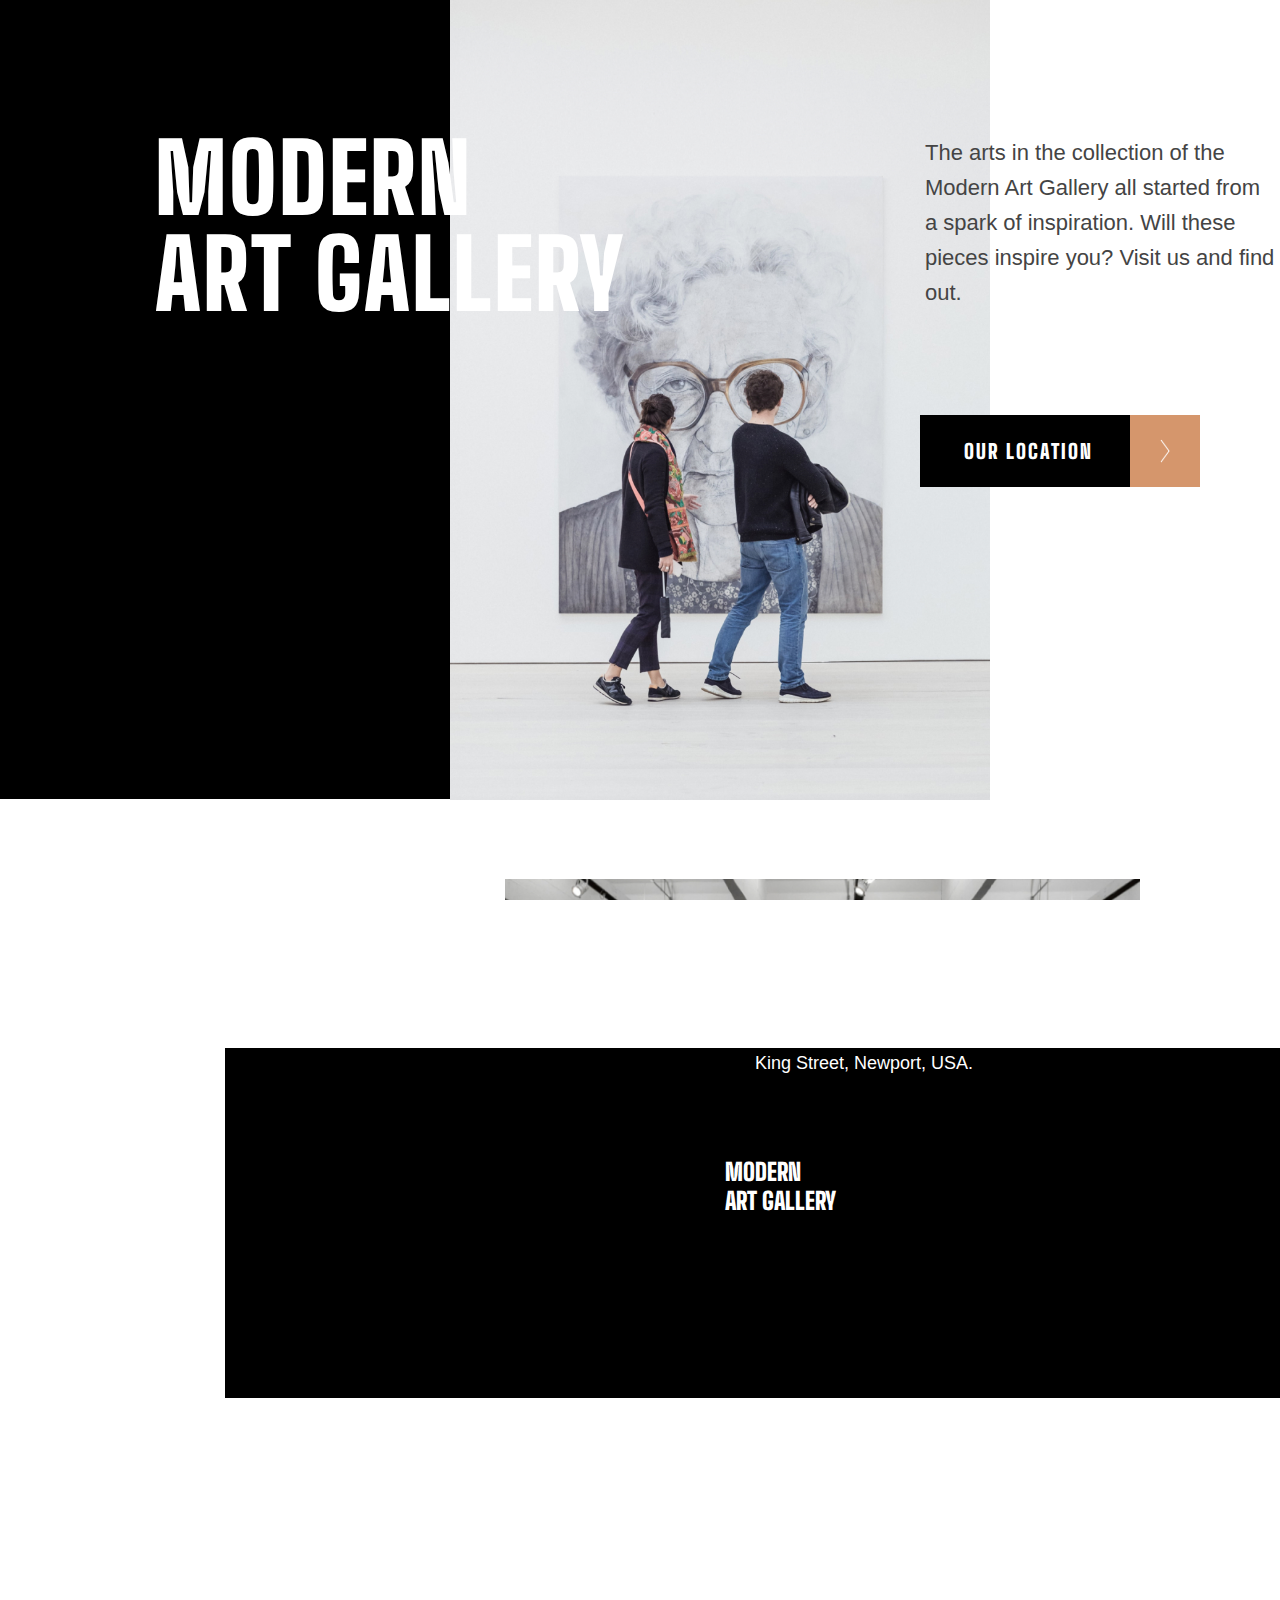
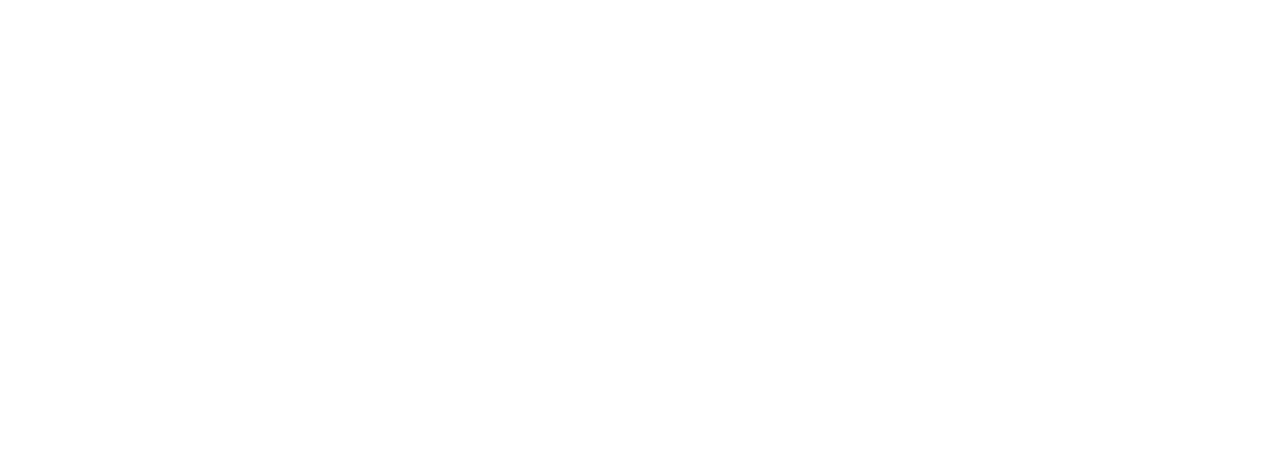
<file: index.html>
<!DOCTYPE html>
<html lang="es">
<head>
  <meta charset="UTF-8" />
  <meta name="viewport" content="width=device-width, initial-scale=1.0" />
  <title>Modern Art Gallery</title>
  <link rel="stylesheet" href="css/style.css" />
  <link href="https://fonts.googleapis.com/css2?family=Big+Shoulders+Display:wght@900&display=swap" rel="stylesheet">

</head>
<body>

  <section class="hero">
    <img src="assets/img/principal.jpg" alt="Modern Art Gallery" class="hero__img">

    <div class="hero__content">
      <h1 class="hero__title">Modern<br>Art Gallery</h1>
      <p class="hero__text">
        The arts in the collection of the Modern Art Gallery all started from a spark of inspiration.
        Will these pieces inspire you? Visit us and find out.
      </p>

<a href="#" class="hero__button">
  <span class="btn-text">Our Location</span>
  <img src="assets/img/flech.png" alt="Flecha" class="btn-icon" />
</a>

    </div>
  </section>

<section class="gallery-info">
  <img src="assets/img/exposicion.jpg" alt="Gallery day" class="gallery-info__img"  />

  <div class="gallery-info__content">
    <h2 class="gallery-info__title">Your Day<br>At the Gallery</h2>

    <p class="gallery-info__text">
      Wander through our distinct collections and find new insights about our artists. 
      Dive into the details of their creative process.
    </p>
    
  </div>

<img src="assets/img/cuadro.jpg" alt="cuadro" class="gallery-info__img" />
<img src="assets/img/gente.jpg" alt="gente" class="gallery-info__img" />

<div class="gallery-info__cta">
  <h3 class="gallery-info__cta-title">Come &amp; Be Inspired</h3>
  <p class="gallery-info__cta-text">
    We're excited to welcome you to our gallery and see how our collections influence you.
  </p>
</div>


</section>

<footer class="footer">
  <div class="footer__content">
    <h2 class="footer__title">Modern<br>Art Gallery</h2>

    <p class="footer__text">
      The Modern Art Gallery is free to all visitors and open seven days a week from 8am to 9pm. 
      Find us at 99 King Street, Newport, USA.
    </p>

    <div class="footer__icons">
      <a href="#"><img src="assets/img/icon-facebook.svg" alt="Facebook" /></a>
      <a href="#"><img src="assets/img/icon-instagram.svg" alt="Instagram" /></a>
      <a href="#"><img src="assets/img/icon-twitter.svg" alt="Twitter" /></a>
    </div>
  </div>
</footer>




</body>
</html>
</file>
<file: css/style.css>
* {
  margin: 0;
  padding: 0;
  box-sizing: border-box;
}

html, body {
  width: 100%;
  height: 100%;
  overflow-x: hidden;
  background-color: #fff;
}



/* =============================
   Sección HERO - Mobile First
============================= */
.hero {
  display: flex;
  flex-direction: column; /* Imagen arriba, contenido abajo */
  width: 100%;
  margin: 0;
  padding: 0;
}



.hero__img {
  width: 100%;
  height: 240px;         /* Altura fija como en Figma */
  object-fit: cover;     /* Recorta pero sin deformar */
  display: block;
}

.hero__content {
  padding: 1.5rem;
  background-color: #fff;
  margin-top: 10px;
  display: flex;
  flex-direction: column;
  gap: 1.5rem; /* Espacio entre título, texto y botón */
}

.hero__title {
  font-family: 'Big Shoulders Display', sans-serif;
  font-weight: 900;
  font-size: 60px;
  line-height: 90%;     /* 👈 separa las dos líneas sin exagerar */
  letter-spacing: 2px;   /* opcional, separa letras */
  text-transform: uppercase;
  margin: 0 0 1.8rem 0;
  }


.hero__text {
  font-family: 'Outfit', sans-serif;
  font-size: 17px;
  line-height: 1.5;
  color : #333; /* Color gris oscuro */
  margin-bottom: 1.5rem;
}

.hero__button {
  display: flex;
  align-items: center;
  justify-content: space-between;
  text-decoration: none;
  width: 100%;
  max-width: 250px;
  height: 72px;
  background-color: #000;
  color: #fff;
  font-family: 'Big Shoulders Display', sans-serif;
  font-size: 15px;
  font-weight: 900;
  text-transform: uppercase;
  letter-spacing: 2px;
  transition: background-color 0.2s ease, transform 0.2s ease;
  position: relative; /* Mantener flujo normal */
  
}



.hero__button:hover {
  background-color: #222;
  transform: scale(1.02);
  cursor: pointer;
}

.btn-text {
  padding-left: 1.5rem;
  flex: 1;
}

.btn-icon {
  font-size: 150px;
  background-color: #D5966C;
  height: 100%;
  width: 72px;
  object-fit: contain;
  display: flex;
  justify-content: center;
  align-items: center;
  padding: 1.5rem;
}


.gallery-info {
  display: flex;
  flex-direction: column;
  margin-top: 5rem; 
}

.gallery-info__img {
  width: 92%;
  margin: 0 auto 1rem auto; /* 👈 top 0, auto horizontal, bottom 2rem */
  display: block;
}

.gallery-info__content {
  padding: 1.5rem;
  background-color: #fff;
}

.gallery-info__title {
  font-family: 'Big Shoulders Display', sans-serif;
  font-size: 50px;
  font-weight: 900;
  line-height: 45px;
  text-transform: uppercase;
  margin-bottom: 1rem;
}

.gallery-info__text {
  font-size: 20px;
  line-height: 1.6;
  color: #444444;
}


.gallery-info__cta {
  background-color: #000;
  color: white;
  padding: 2rem;
  width: 92%;                 /* 👈 igual que las imágenes */
  margin: 0rem auto 2rem auto; /* 👈 mismo margen para alinear */
  text-align: left;
}

.gallery-info__cta-title {
  font-family: 'Big Shoulders Display', sans-serif;
  font-size: 32px;
  font-weight: 900;
  text-transform: uppercase;
  line-height: 1.2;
  margin-bottom: 1rem;
}

.gallery-info__cta-text {
  font-family: 'Outfit', sans-serif;
  font-size: 16px;
  line-height: 1.6;
}



.footer {
  background-color: #000;
  color: #fff;
  padding: 2rem 1.2rem;
  margin: 3rem auto 0rem auto;
}

.footer__content {
  width: 92%;
  margin: 0 auto;
  display: flex;
  flex-direction: column;
  gap: 1.5rem;
}

.footer__title {
  font-family: 'Big Shoulders Display', sans-serif;
  font-weight: 900;
  font-size: 30px;
  line-height: 1.1;
  text-transform: uppercase;
}

.footer__text {
  font-family: 'Outfit', sans-serif;
  font-size: 16px;
  line-height: 1.7;
  color: #ffffff;
}

.footer__icons {
  display: flex;
  gap: 1rem;
}

.footer__icons a img {
  width: 24px;
  height: 24px;
  filter: brightness(0) invert(1); /* iconos blancos */
  transition: transform 0.2s ease;
}

.footer__icons a:hover img {
  transform: scale(1.1);
  cursor: pointer;
}








/* ================================
   MAP
}
   
/* ================================
   RESET Y BASE
================================ */
body {
  margin: 0;
  padding: 0;
  font-family: 'Outfit', sans-serif;
}

/* ================================
   BOTÓN DE VOLVER (Back Button)
================================ */
/* Botón estilo hero pero más pequeño */
.back-button {
  position: absolute;
  top: 0px;
  left: 0px;
  display: flex;
  height: 60px;
  width: 265px;
  text-decoration: none;
  font-family: 'Big Shoulders Display', sans-serif;
  font-size: 16px;
  font-weight: 900;
  text-transform: uppercase;
  letter-spacing: 2px;
  z-index: 20;
  border-radius: 0px;
  overflow: hidden;
  transition: transform 0.3s ease;
}

.back-button:hover {
  transform: scale(1.02);
}

.back-button .btn-icon {
  display: flex;
  align-items: center;
  justify-content: center;
  background-color: #D5966C;
  width: 56px;
  height: 100%;
}

.back-button .btn-icon img {
  width: 20px;
  filter: invert(1);
}
.back-button .btn-icon svg {
  width: 82px; /* Ancho del icono */
  height: 42px ;
  stroke: #fff;        /* Color blanco */
  stroke-width: 0.5;     /* Grosor del trazo */
  fill: none;          /* Sin relleno */
}

.back-button .arrow-icon {
  transform: scale(5); /* Aumenta el tamaño por factor */
}




.back-button .btn-text {
  background-color: #000;
  color: #fff;
  flex: 1;                    /* Ocupa todo el ancho restante */
  display: flex;
  align-items: center;        /* Centrado vertical */
  justify-content: flex-start; /* Texto pegado a la izquierda */
  padding-left:45px;      /* Centrado horizontal */
  height: 100%;               /* Ocupa toda la altura */
  font-size: 18px;
}





/* ================================
   MAPA Y ELEMENTOS SOBRE EL MAPA
================================ */
.location__map {
  position: relative;        /* Para posicionar botón y chincheta */
  width: 375px;              /* Tamaño fijo según Figma */
  height: 550px;
  margin: 0 auto;            /* Centrado horizontal */
}

.location__map picture img {
  width: 375px;       /* Tamaño específico para mobile */
  height: 550px;
  object-fit: cover;  /* Recorta si es necesario */
  display: block;
}


.location__marker {
  position: absolute;        /* Chincheta centrada */
  top: 50%;
  left: 50%;
  transform: translate(-50%, -50%);
  width: 60px;
  height: auto;
}



/* ================================
   SECCIÓN DE INFORMACIÓN (Bloque negro)
================================ */
.location__info {
  background-color: #000;
  color: #fff;
  padding: 2rem;
}

.location__title {
  font-family: 'Big Shoulders Display', sans-serif;
  font-size: 50px;
  text-transform: uppercase;
  margin-bottom: 1rem;
}

.location__subtitle {
  font-family: 'Big Shoulders Display', sans-serif;
  font-size: 32px;
  color: #D5966C;            /* Dorado */
  margin-bottom: 1rem;
  padding-top: 8px;
}

.location__address,
.location__text {
  font-family: 'Outfit', sans-serif;
  font-size: 17px;
  line-height: 1.5;
  margin-bottom: 1rem;
}

/* ================================
   FOOTER DE LOCALIZACIÓN (DORADO)
================================ */
.location__footer {
  background-color: #D5966C;
  color: #000;
  padding: 2rem;
  
}

.location__footer .footer__title {
  font-family: 'Big Shoulders Display', sans-serif;
  font-size: 24px;
  font-weight: 900;
  text-transform: uppercase;
  margin-bottom: 1rem;
}

.location__footer .footer__text_map  {
  font-family: 'Outfit', sans-serif;
  font-size: 16px;
  line-height: 1.5;
  margin-bottom: 1rem;
  color: #000; /* Texto en negro */
  text-align: left;
  width: 100%; 
   padding: 0;
}

.footer__icons_map {
  display: flex;
  gap: 1rem;                 /* Separación entre iconos */

  filter: brightness(0) saturate(100%);


}


/* =============================
   Tablet - min-width: 768px
============================= */
@media (min-width: 768px) {

  /* --- HERO --- */
  .hero {
  display: flex;
  align-items: flex-start;   /* Alinea la imagen y el contenido arriba */
  justify-content: flex-start; /* Alinea a la izquierda */
  margin: 0;
  padding: 0;                /* Sin espacio interno */
}

  .hero__img {
  width: 437px;              /* Tamaño Figma */
  height: 700px;
  object-fit: cover;         /* Recorta pero mantiene proporción */
  display: block;            /* Elimina posibles espacios fantasmas */
  margin: 0;                 /* Sin márgenes extra */
}

  .hero__content {
    width: 409px;               /* Tamaño Figma */
    height: 410px;
    margin-top: -550px;   /* Mueve hacia abajo */
    margin-left: 400px;  /* Mueve hacia la derecha *//* Separación respecto a la imagen */
    padding: 0;                 /* Ajustamos padding */
    display: flex;
    flex-direction: column;
    justify-content: space-between;
    background: none; 
    align-items: flex-start;
  }

.hero__title {
  font-size: 70px;
  line-height: 1;
  margin-top: -15px;    /* Mueve hacia abajo */
  margin-left: -60px;   /* Mueve hacia la derecha */
   transform: translateX(50px); /* Mueve a la derecha sin afectar el flujo */
  
}

  .hero__text {
    width: 90%;   /* Cambia el ancho del bloque */
    max-width: 350px;
    font-size: 18px;
    line-height: 1.5;
    margin-top:-30px;    /* Mueve hacia abajo */
    margin-left: -60px;   /* Mueve hacia la derecha */
  transform: translateX(50px); /* Mueve a la derecha sin afectar el flujo */
}

  

  .hero__button {
    max-width: 250px;
    height: 72px;
    font-size: 15px;
    margin-top: -30px;    /* Mueve hacia abajo */
    margin-left: -15px;   /* Mueve hacia la derecha */
  }

  /* --- GALLERY INFO --- */
  .gallery-info {
    width: 689px;               /* Tamaño Figma */
    height: 1131px;
    display: grid;
    grid-template-columns: 1fr 1fr;
    grid-gap: 2rem;
    margin: 5rem auto;
    width: 92%;
    margin-top: 300px;   /* Mueve hacia abajo */
    margin-left: -100px; 
    
  }

  .gallery-info__img {
    width: 100%;
    margin: 0;
    margin-top: -20px;   /* Mueve hacia abajo */
    margin-left: 420px; 
    z-index: 10; 

  }

  .gallery-info__content {
    padding: 1rem;
    margin-top:-0px;   /* Mueve hacia abajo */
    margin-left: -400px; 
  }

  .gallery-info__title {
    font-size: 55px;
    line-height: 1.1;
    width: 50%;   /* Cambia el ancho del bloque */
    max-width: 200px;
    margin-top: 0px;   /* Mueve hacia abajo */
    margin-left: 50px; 
    

  }

  .gallery-info__text {
    font-size: 18px;
    line-height: 1.6;
    width: 40%;   /* Cambia el ancho del bloque */
    max-width: 230px;
    margin-left: 50px; 
  }


/* Segunda imagen */
.gallery-info__img:nth-of-type(2) {
  position: relative;  /* Se mueve respecto a su posición normal */
  top: 10px;           /* Mueve hacia abajo */
  left: -300px;          /* Mueve hacia la derecha */
  height: 720px;        /* Alto específico */
  
}

/* Tercera imagen */
.gallery-info__img:nth-of-type(3) {
  position: relative;
  top: 10px;          /* Mueve hacia arriba */
  left: -310px;         /* Mueve hacia la izquierda */
    width: 280px;         /* Ancho específico */
  height: 313px;        /* Alto específico */
  object-fit: cover;
}




/* Bloque CTA */
.gallery-info__cta {
  background-color: #000;  /* Fondo negro como en tu diseño */
  color: #fff;
  padding: 2rem;
  text-align: left;
  position: relative;
    top: -420px;          /* Mueve hacia arriba */
  left: 490px;         /* Mueve hacia la izquierda */
      width: 280px;         /* Ancho específico */
  height: 396px;        /* Alto específico */
}

.gallery-info__cta-title {
  position: relative;  
  font-family: 'Big Shoulders Display', sans-serif;
  font-size: 49px;
  font-weight: 900;
  text-transform: uppercase;
  margin-bottom: 1rem;
  top: 60px;          /* Mueve hacia arriba */
  left: 0px;         /* Mueve hacia la izquierda */
  width: 200px;         /* Ancho específico */
  height: 150px;        /* Alto específico */
 
}

.gallery-info__cta-text {
  position: relative; 
  font-family: 'Outfit', sans-serif;
  font-size: 16px;
  line-height: 1.5;
  color: #ccc;             /* Texto gris claro sobre fondo negro */
  top: 40px;          /* Mueve hacia arriba */
  left: 0px;         /* Mueve hacia la izquierda */
  width: 200px;         /* Ancho específico */
  height: 200px;        /* Alto específico */
}







  /* --- FOOTER --- */
  .footer__content {
    flex-direction: row;
    justify-content: space-between;
    align-items: center;
    gap: 2rem;
    width: 760px;         /* Ancho específico */
    height: 216px;        /* Alto específico */
    
  }

  .footer__title {
    font-size: 30px;
    padding: 40px 40px;  /* 20px arriba y abajo, 0 a los lados */
     width: 760px;         /* Ancho específico */
    height: 216px;        /* Alto específico */
  }

 .footer__text {
  font-size: 16px;
  width: 1100px;         /* Ancho específico */
  height: 216px;        /* Alto específico */
  padding: 50px 20px;   /* Espacio interno */
  position: relative;   /* Necesario para usar left */
  left: -70px;         /* Desplaza 300px a la izquierda */
}

}

.footer__content {
  position: relative; /* Contexto para los hijos */
}

.footer__icons {
  display: flex;             /* Pone los iconos en fila */
  gap: 1.5rem;               /* Espacio entre iconos */
  justify-content: flex-end; /* Alinea los iconos a la derecha */
  align-items: center;       /* Centra verticalmente */
  position: relative;        /* Necesario para usar left */
  left: -50px;              /* Ahora sí se mueve 100px a la izquierda */
  top: -40px;
}


.footer__icons a img {
  width: 24px;               /* Tamaño del icono */
  height: 24px;
  filter: brightness(0) invert(1); /* Hace los iconos blancos */
  transition: transform 0.2s ease, filter 0.2s ease;
}

.footer__icons a img:hover {
  transform: scale(1.1);     /* Efecto zoom al pasar el mouse */
  filter: brightness(0.8) invert(1); /* Ligero oscurecimiento */
  cursor: pointer;           /* Cambia el cursor a mano */
}



/* ==============================
   Tablet – Location Page (≥768px)
================================= */
@media (min-width: 768px) {

  /* ====== MAPA Y BOTÓN BACK ====== */
.location__map {
  width: 100%;
  height: 600px;              /* Altura para tablet */
  position: relative;         /* Necesario para posicionar elementos internos */
  
}

.location__map picture img {
    content: url('assets/img/Bitmap-tablet.png'); /* Cambia imagen */
    width: 100%;        /* Se ajusta al ancho del contenedor */
    height: 600px;      /* Ajuste de altura tablet */
    object-fit: contain;/* Mantiene proporciones sin recorte */
  }

/* Chincheta */
.location__marker {
  position: absolute;
  top: 50%;                   /* Centrada verticalmente */
  left: 50%;                  /* Centrada horizontalmente */
  transform: translate(-50%, -50%);
  width: 60px;                /* Tamaño específico */
  height: auto;
  z-index: 10;
}

/* Botón Back */
.back-button {
  display: flex;
  align-items: center;
  text-decoration: none;
  width: 265px;         /* Ajuste proporcional al diseño */
  height: 60px;         /* Altura exacta según la referencia */
  font-family: 'Big Shoulders Display', sans-serif;
  font-size: 18px;      /* Tamaño del texto proporcional */
  font-weight: 900;
  text-transform: uppercase;
  letter-spacing: 3px;  /* Espaciado como en la imagen */
  position: absolute;
  top: 0;
  left: 40px ; 
  border: none;
  overflow: hidden;
  z-index: 10;
}

.back-button .btn-icon {
  width: 56px;          /* Ancho dorado exacto */
  height: 100%;
  background-color: #D5966C;
  display: flex;
  align-items: center;
  justify-content: center;
}

.back-button .btn-icon svg {
  width: 20px;          /* Tamaño de la flecha */
  height: 20px;
  stroke: #fff;         /* Flecha blanca */
  stroke-width: 2;
  fill: none;
}

.back-button .btn-text {
  flex: 1;
  background-color: #000;
  color: #fff;
  display: flex;
  align-items: center;
  justify-content: center; /* Texto centrado horizontalmente */
  padding: 0 15px;
}



  /* ====== BLOQUE NEGRO DE INFORMACIÓN ====== */
.location__info {
  background-color: #000;
  color: #fff;
  padding: 4rem 6rem;
  display: grid;
  grid-template-columns: 250px 1fr; /* Primera columna fija, segunda flexible */
  column-gap: 3rem;                /* Espacio entre columnas */
  align-items: start;
  width: 900px; 
  left: -80px;
  
}

.location__title,
.location__subtitle,
.location__address,
.location__text {
  position: relative;
  left: -50px; /* Ajusta el valor hasta que encaje con tu diseño */
}
/* La primera columna será el h2 (OUR LOCATION) */
.location__title {
  font-family: 'Big Shoulders Display', sans-serif;
  font-size: 50px;
  font-weight: 900;
  text-transform: uppercase;
  grid-column: 1; /* Ubicado en columna 1 */
  grid-row: 1 / 5; /* Ocupa todas las filas */
  
}

/* Columna derecha (el resto de elementos) */
.location__subtitle,
.location__address,
.location__text {
  grid-column: 2; /* Ubicar en la segunda columna */
}

.location__subtitle {
  font-family: 'Big Shoulders Display', sans-serif;
  font-size: 28px;
  color: #D5966C;
  font-weight: 900;
  margin-bottom: 1rem;
}

.location__address,
.location__text {
  font-family: 'Outfit', sans-serif;
  font-size: 18px;
  line-height: 1.7;
  margin-bottom: 1rem;
}

  /* ====== FOOTER NARANJA ====== */
  .location__footer {
  background-color: #D5966C;
  color: #000;
  display: grid;  
  grid-template-columns: 200px 1fr 150px; /* 3 columnas: título | texto | iconos */
  align-items: center;
  padding: 1rem 2rem;
  gap: 2rem;
}

/* Título: columna 1 */
.footer__title {
  font-family: 'Big Shoulders Display', sans-serif;
  font-size: 24px;
  font-weight: 900;
  text-transform: uppercase;
  margin: 0;
  position: relative; /* Para moverlo libremente */
  left: 0;            /* Ajustas aquí */
  top: 0;
  display: grid;
  grid-template-columns: 200px 1fr 150px; /* 200px para el título */
  gap: 2rem;
}

/* Texto: columna 2 */
.footer__text_map {
  font-family: 'Outfit', sans-serif;
  font-size: 16px;
  line-height: 1.5;
  margin: 0;
  max-width: 100%;
  position: relative;  /* Puedes moverlo también */
  transform: translate(-40px, -20px); /* Mueve 20px a la izquierda y 10px hacia arriba */
    grid-template-columns: 280px 1fr 150px; /* 200px para el título */
  gap: 2rem;
}

/* Iconos: columna 3 */
.footer__icons_map {
  display: flex;
  gap: 1rem;
  justify-content: flex-end;
  position: relative;  /* También puedes moverlos */
  left: -230px;
  top: -50px; /* Ajusta según necesites */
}

.footer__icons_map a img {
  width: 24px;
  height: 24px;
  filter: brightness(0);
  transition: transform 0.2s ease;
}

.footer__icons_map a img:hover {
  transform: scale(1.1);
}


  .footer__title {
    font-family: 'Big Shoulders Display', sans-serif;
    font-size: 24px;
    font-weight: 900;
    text-transform: uppercase;
    margin: 0;
    margin-left: -40px;
    margin-top: -10px;    
  }



}



 




/* ================================
   DESKTOP (≥1200px)
================================ */

@media (min-width: 1200px) {
  .hero {
    position: relative;
    display: grid;
    grid-template-columns: 450px 1fr; /* Primera columna: negro (450px), segunda: imagen */
    width: 100%;
    height: 799px;                  /* Altura exacta */
  }

  /* Fondo negro (lado izquierdo) */
  .hero::before {
    content: "";
    position: absolute;
    top: 0;
    left: 0;
    width: 450px;                  /* Ancho exacto */
    height: 799px;                 /* Alto exacto */
    background-color: #000;        /* Negro */
    opacity: 1;                    /* Opacidad total */
    z-index: 1;                    /* Encima de la imagen */
  }

  /* Imagen a la derecha */
  .hero__img {
    grid-column: 2;                /* Imagen en la segunda columna */
    width: 540px;
    height: 800px;
    object-fit: cover;
    z-index: 0;
  }

  /* Contenido encima */
  .hero__content {
    position: absolute;
    top: 50%;
    left: 50px;                    /* Mueve horizontalmente sobre el negro */
    transform: translateY(-50%);
    z-index: 2;
    color: #fff;
    max-width: 350px;
  }

.hero__title {
  font-size: 96px;
  line-height: 1;
  margin-bottom: 2rem;
  
  position: absolute;        /* Para sacarlo del flujo normal */
    width: 514px;         /* Ancho exacto que desees */
  height: 176px;        /* Alto exacto que desees */
  top: 500px;                  /* Mitad vertical */
  left: -285px;                 /* Mitad horizontal */
  
  z-index: 999;              /* Por encima de todos los elementos */
  color: #fff;               /* Asegúrate de que el texto sea visible */
}


  .hero__text {
  font-family: 'Outfit', sans-serif;
  font-weight: 400;        /* Peso regular (400) */
  font-style: normal;      /* Light no existe como valor, usa normal */
  font-size: 22px;         /* Tamaño de fuente */
  line-height: 35px;       /* Espacio entre líneas */
  letter-spacing: 0px;     /* Espaciado entre letras */


 
  margin-bottom: 2rem;
  
  position: absolute;        /* Para sacarlo del flujo normal */
    width: 350px;         /* Ancho exacto que desees */
  height: 160px;        /* Alto exacto que desees */
  top: 520px;                  /* Mitad vertical */
  left: 485px;                 /* Mitad horizontal */
  
  z-index: 999;              /* Por encima de todos los elementos */
  color:  #444444;
  
}
  .hero__button {
  position: absolute;        /* Para sacarlo del flujo normal */
  width: 280px;         /* Ancho exacto que desees */
  height: 72px;        /* Alto exacto que desees */
  top: 800px;                  /* Mitad vertical */
  left: 485px;                 /* Mitad horizontal */
  max-width: none;       /* Desactiva límites */
  z-index: 999; 
  font-size: 20px;
  justify-content: space-between; /* Para separar texto e ícono */
  }

.btn-text {
  position: relative;
  left: 20px;   /* Mueve hacia la derecha */
  top: 0px;     /* Mueve hacia abajo */
}

  .btn-icon {
    width: 70px;
  }




/* ====== GALLERY INFO ====== */
.gallery-info {
  position: relative;          /* Contenedor relativo para que los hijos con absolute se ubiquen aquí */
  max-width: 1110px;
  height: 1150px;              /* Altura suficiente para acomodar los elementos (ajusta según tu diseño) */
  margin: 0 auto;
  padding: 20px;
  box-sizing: border-box;
}

/* ====== TEXT CONTENT ====== */
.gallery-info__content {
  position: absolute;
  top: 80px;                   /* Ajusta la posición vertical */
  left: 220px;                  /* Ajusta la posición horizontal */
  width: 7500px;                /* Ajusta el ancho del bloque de texto */
  color: #000;
}

.gallery-info__title {
   position: absolute;
  font-family: 'Big Shoulders Display', sans-serif;
  font-size: 60px;
  font-weight: 900;
  text-transform: uppercase;
  margin-bottom: 10px;
  top: 150px;             
  left: 150px;  
    max-width: none;  /* No limitamos ancho */
    white-space: pre-wrap; /* Permitimos saltos */ 
        content: "Your Day At \A The Gallery";
    display: block;
}

 

.gallery-info__text {
  position: absolute;   /* Te permite moverlo donde quieras */
  top: 230px;           /* Ajusta libremente */
  left: 100px;          /* Ajusta libremente */

  width: auto;          /* El ancho se adapta al contenido */
  max-width: 350px;     /* Límite opcional (puedes quitarlo) */
  height: auto;         /* La altura se adapta al texto */

  font-family: 'Outfit', sans-serif;
  font-size: 22px;      /* Puedes cambiarlo sin romper nada */
  line-height: 1.8;
  color: #444;

  padding: 0;           /* Espacio interno libre */
  margin: 0;
  box-sizing: border-box;
}




/* ====== IMAGES ====== */
.gallery-info__img {
  position: absolute;
  object-fit: cover;      /* Mantiene la proporción */
  width: auto;            /* Ancho libre */
  height: auto;           /* Alto libre */
  max-width: none;        /* Sin límite máximo */
  max-height: none;       /* Sin límite máximo */
}

/* Imagen 1 */
.gallery-info__img:nth-of-type(1) {
  top: 100px;        /* Puedes moverla cambiando estos valores */
  right: 500;
  width: 635px;  /* Ajusta ancho libremente */
  height: 400px;  /* Ajuste proporcional */
}

/* Imagen 2 */
.gallery-info__img:nth-of-type(2) {
  top: 500px;
  left: -520px;
  width: 635px;  /* Ajusta ancho libremente */
  height: 700px;
}

/* Imagen 3 */
.gallery-info__img:nth-of-type(3) {
  top: 500px;
  left: -950px;
  width: 480px;  /* Ajusta ancho libremente */
  height: 313px;
}


/* ====== CTA ====== */
.gallery-info__cta {
  position: absolute;
  bottom: 0;
  right: 0;
  background-color: #000;
  color: #fff;
  padding: 40px 30px;
  top: 835px;
  left: 525px;
  width: 480px;  /* Ajusta ancho libremente */
  height: 365px;
}

.gallery-info__cta-title {
  font-family: 'Big Shoulders Display', sans-serif;
  font-size: 60px;
  font-weight: 900;
  text-transform: uppercase;
  margin-bottom: 15px;
  top: 10px;
  left: 10px;
  width: 350px;           /* Ancho de la caja */
  white-space: normal;    /* Permite saltos de línea */
  word-wrap: break-word;  /* Rompe palabras largas si es necesario */
}


.gallery-info__cta-text {
  font-family: 'Outfit', sans-serif;
  font-size: 22px;
  line-height: 1.5;
  color: #ccc;
  top: 10px;
  left: 10px;
  width: 380px;           /* Define el ancho de la caja */
  white-space: normal;    /* Permite saltos de línea */
  word-wrap: break-word;  /* Rompe palabras largas si es necesario */
}



@media (min-width: 1200px) {
  .gallery-info__title {
    position: absolute;
    font-size: 60px;
    top: 80px;
    left: 50px;
    visibility: hidden; /* Ocultamos el texto original */
  }

  .gallery-info__title::before {
    content: "Your Day At \A The Gallery"; /* Salto de línea después de "At" */
    white-space: pre; 
    visibility: visible;
    display: block;
    position: absolute;
    top: 0;
    left: 0;
  }
}




.footer {
  position: absolute;    /* Permite moverlo libremente */
  background-color: #000; 
  color: #fff;
  padding: 40px 20px;

  top: 1000px;            /* Ajusta distancia desde arriba */
  left: 225px;           /* Ajusta distancia desde la izquierda */
  
  width: 1500px;          /* Ancho de la caja */
  height: 350px;         /* Alto de la caja */
  box-sizing: border-box;
}

.footer__content {
  display: flex;                  /* Distribución en línea */
  justify-content: space-between; /* Espacio entre los elementos */
  align-items: center;            /* Alineación vertical */
  max-width: 1200px;              /* Ancho máximo del footer */
  margin: 0 auto;                 /* Centrar contenido */
  flex-wrap: wrap;                /* Permitir salto en pantallas pequeñas */
  gap: 20px;
}

.footer__title {
  font-family: 'Big Shoulders Display', sans-serif;
  font-size: 32px;
  font-weight: 900;
  text-transform: uppercase;
  line-height: 1.2;
  text-align: left;
  top: 50px;            /* Ajusta distancia desde arriba */
  left: -220px;           /* Ajusta distancia desde la izquierda */
  
}

.footer__text {
  font-family: 'Outfit', sans-serif;
  font-size: 18px;
  line-height: 1.5;
  text-align: left;
  max-width: 480px;
  height: 84px;   
  top: -200px;            /* Ajusta distancia desde arriba */
  left: 140px; 
}

.footer__icons {
  display: flex;
  gap: 15px;                      /* Espacio entre iconos */
  justify-content: flex-end;      /* Alineados a la derecha */
  top: -180px;            /* Ajusta distancia desde arriba */
  left: 150px; 
}

.footer__icons img {
  width: 24px;
  height: 24px;
  transition: transform 0.3s ease;
}

.footer__icons img:hover {
  transform: scale(1.2);          /* Efecto hover */
}






/* ====== MAPA Y BOTÓN ====== */
@media (min-width: 1200px) {
  .location__map {
    position: relative;
    width: 100vw;  /* Ahora ocupa todo el ancho */
    height: 100vh; /* Toda la altura de la pantalla */
    margin: 0;
    padding: 0;
  }
}


@media (min-width: 1200px) {
  .location__map img {
    display: block;
    width: 100%;
    height: 100%;
    object-fit: cover;
  }
}



.back-button {
  position: absolute;
  top: 0;
  left: 200px;
  display: flex;
  align-items: center;
  width: 280px;
  height: 60px;
  text-decoration: none;
  font-family: 'Big Shoulders Display', sans-serif;
  font-size: 18px;
  font-weight: 900;
  text-transform: uppercase;
  letter-spacing: 2px;
  border: none;
  cursor: pointer;
  transition: transform 0.3s ease;
  z-index: 1000;

  /* Gradiente para unir colores sin hueco */
  background: linear-gradient(to right, #D5966C 0 56px, #000 56px 100%);
  color: #fff;
  padding: 0;
  gap: 0;
}

.back-button:hover {
  transform: scale(1.02);
}

/* Flecha */
.back-button .btn-icon {
  display: flex;
  align-items: center;
  justify-content: center;
  width: 56px;
  height: 100%;
}

.back-button .arrow-icon {
  width: 18px;
  height: 18px;
  stroke: white;
  fill: none;
  stroke-width: 2px;
}

/* Texto */
.back-button .btn-text {
  flex: 1;
  display: flex;
  align-items: center;
  justify-content: center;
  left: 0px; /* Mueve el texto a la derecha */
}



/* Marcador */
.location__marker {
  position: absolute;
  top: 40%;
  left: 50%;


  width: 40px !important;
  height: 40px !important;
  object-fit: contain;
  display: block;
  z-index: 10;        /* Para estar por encima del mapa */
}


/* ====== BLOQUE NEGRO INFO ====== */
.location__info {
  display: flex;                    /* Convierte el contenedor en un flexbox, alineando los hijos en fila. */
  justify-content: space-between;   /* Distribuye los hijos con espacio igual entre ellos (primer y último pegados a los bordes). */
  align-items: flex-start;          /* Alinea los elementos hijos al inicio verticalmente (parte superior del contenedor). */
  background-color: #000;           /* Establece el color de fondo del bloque en negro. */
  color: #fff;                      /* Establece el color del texto en blanco para todos los hijos. */
  position: relative;              /* Activamos el posicionamiento relativo */
  top: -140px;                      
  left: 0px;
  width: 100vw;                     /* Ocupa todo el ancho de la ventana del navegador (viewport width). */
  height: 500px;
  max-width: none;                  /* Elimina cualquier límite máximo de ancho. */
  padding: 60px 100px;              /* Aplica 60px de espacio interno arriba/abajo y 100px a los lados. */
  margin: 0;                        /* Elimina cualquier margen externo. */
  box-sizing: border-box;           /* Incluye padding y borde dentro de `width` y `height` para que no aumenten el tamaño real. */
    display: grid;                 /* Usamos grid para el layout */
  grid-template-columns: 1fr 2fr;/* Columna 1 (título) y columna 2 (texto) */
  align-items: start;            /* Alinea al inicio */
  gap: 50px;                     /* Espacio entre las columnas */
}



.location__title {
  position: absolute;            /* Permite moverlo libremente */
  top: 50px;                     /* Distancia desde arriba (ajústalo) */
  left: 80px;                    /* Distancia desde la izquierda (ajústalo) */

  font-family: 'Big Shoulders Display', sans-serif;
  font-size: 90px;               /* Tamaño de la fuente */
  font-weight: 900;
  text-transform: uppercase;
  text-align: left;
  color: #fff;
  margin: 0;

  width: 350px;                  /* Ancho de la caja */
  height: auto;                  /* Altura adaptada al texto */
  line-height: 1.1;
}



.location__subtitle {
  position: absolute;            /* Permite moverlo libremente */
  top: 120px;                    /* Ajusta distancia desde arriba */
  left: 80px;                    /* Ajusta distancia desde la izquierda */

  font-family: 'Big Shoulders Display', sans-serif;
  font-size: 20px;
  font-weight: 900;
  color: #D5966C;                /* Color dorado */
  margin: 0;

  width: 300px;                  /* Control del ancho de la caja */
  height: auto;                  /* Altura adaptable */
}

.location__address {
  position: absolute;            /* Mueve la dirección libremente */
  top: 160px;                    /* Ajusta posición vertical */
  left: 80px;                    /* Ajusta posición horizontal */

  font-family: 'Outfit', sans-serif;
  font-size: 16px;
  line-height: 1.5;
  color: #ccc;

  width: 250px;                  /* Ancho de la caja */
  height: auto;                  /* Se ajusta al contenido */
}

.location__text {
  position: absolute;            /* Mueve el texto libremente */
  top: 240px;                    /* Ajusta posición vertical */
  left: 80px;                    /* Ajusta posición horizontal */

  font-family: 'Outfit', sans-serif;
  font-size: 16px;
  line-height: 1.5;
  color: #ccc;

  width: 400px;                  /* Control del ancho */
  height: auto;                  /* Ajusta la altura */
}

/* ====== FOOTER NARANJA ====== */
.location__footer {
  position: relative;              /* Permite posicionar los hijos de forma absoluta */
  display: flex;
  justify-content: space-between;
  align-items: flex-start;
  background-color: #D5966C;
  color: #000;
 top: -140px;
  width: 100vw;                    /* Ocupa todo el ancho de la pantalla */
  height: 200px;                   /* Altura del footer (ajústala a tu gusto) */
  padding: 40px 100px;
  box-sizing: border-box;          /* El padding cuenta dentro del width y height */
}

/* ====== Título ====== */
.footer__title {
  position: absolute;              /* Puedes moverlo con top/left */
  top: 40px;                       /* Distancia desde la parte superior */
  left: 130px;                      /* Distancia desde el lado izquierdo */

  font-family: 'Big Shoulders Display', sans-serif;
  font-size: 24px;                 /* Tamaño de texto (puedes cambiarlo) */
  font-weight: 900;
  text-transform: uppercase;

  width: 200px;                    /* Control del ancho de la caja */
  height: auto;                    /* Altura adaptable */
}

/* ====== Texto ====== */
.footer__text_map {
  position: absolute;    
  top: 80px;             
  left: 600px;           

  font-family: 'Outfit', sans-serif;
  font-size: 16px;       
  line-height: 1.5;
  color: #000;

  white-space: normal;
  word-wrap: break-word; /* Permite que el texto se ajuste al ancho */

  width: 400px !important;          /* Ajusta a un ancho más pequeño */
  height: auto;          
  padding: 0;            
  box-sizing: border-box;
}



/* ====== Iconos ====== */
.footer__icons_map {
  position: absolute;              /* Mueve los iconos libremente */
  top: 60px;
  right: 180px;                     /* Alineado a la derecha */
  display: flex;
  gap: 20px;                       /* Espacio entre iconos */
}

.footer__icons_map img {
  width: 24px;
  height: 24px;
  transition: transform 0.3s ease;
}

.footer__icons_map img:hover {
  transform: scale(1.2);
}








}
</file>
